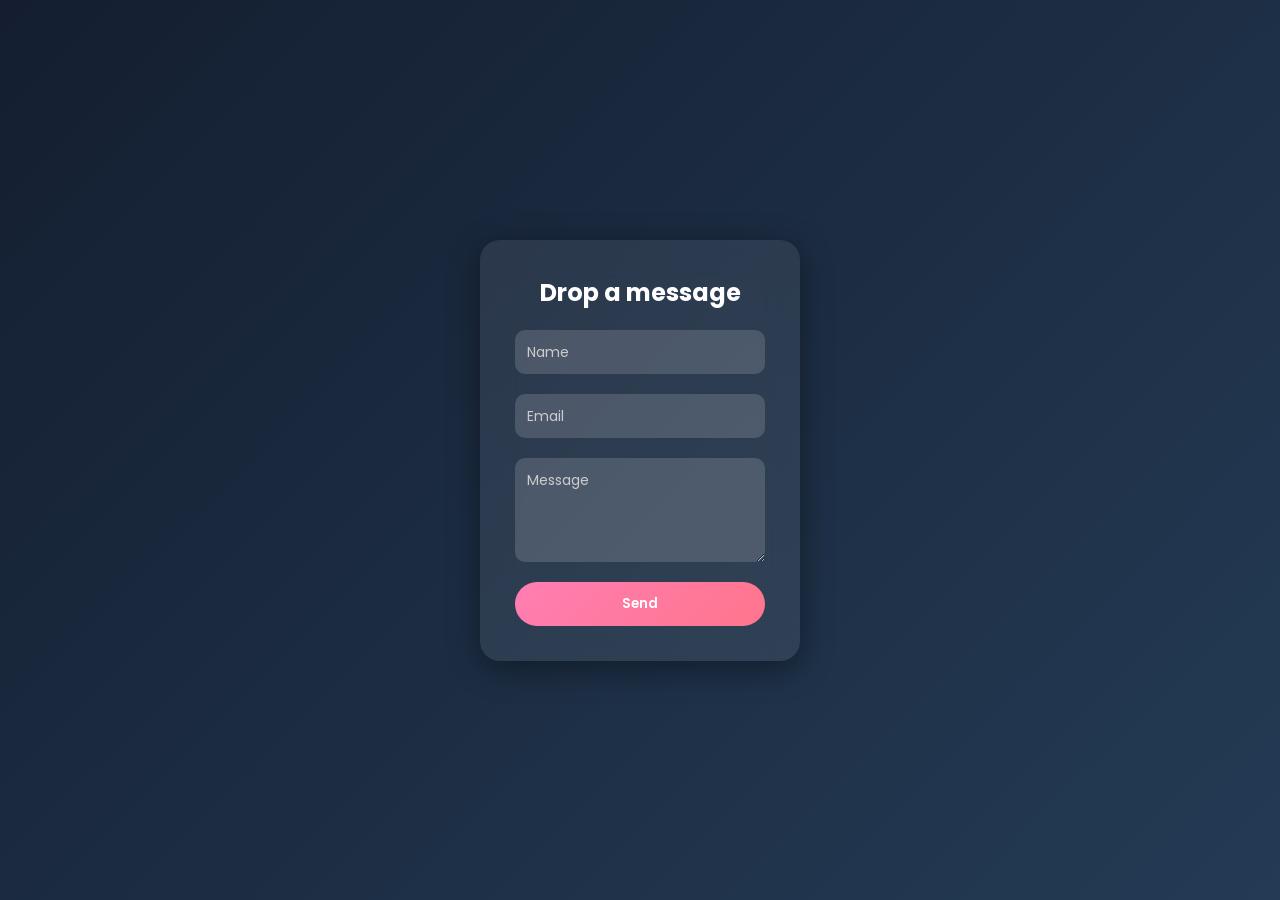
<file: index.html>
<html>
    <head>
        <title>Interactive Form | Form Filling</title>
        <meta charset="UTF-8">
        <meta name="viewport" content="width=device-width, initial-scale=1.0">
        <link rel="stylesheet" href="style.css">
    </head>
    <body>
      
             <form onsubmit="return false;">
    <h2>Drop a message </h2>

    <div class="input-group">
        <input type="text" id="name" required>
        <label>Name</label>
    </div>

    <div class="input-group">
        <input type="email" id="email" required>
        <label>Email</label>
    </div>

    <div class="input-group">
        <textarea id="message" rows="4" required></textarea>
        <label>Message</label>
    </div>

    <button type="button" onclick="sample()">Send</button>
</form>
            
             <script src="./script.js"></script>

    </body>
</html>
</file>
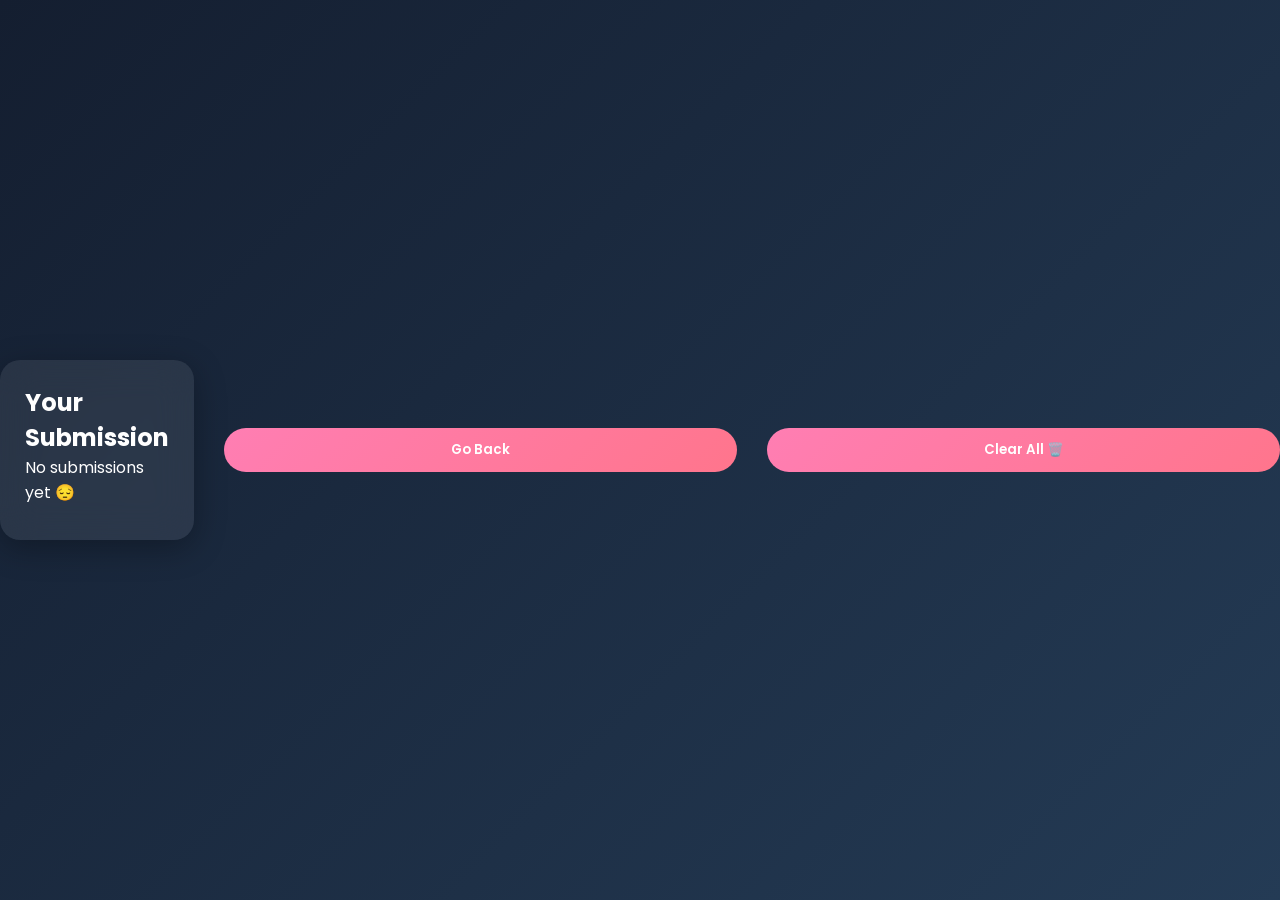
<file: view.html>
<html>
<head>
    <title>View Details</title>
    <link rel="stylesheet" href="style.css">
</head>

<body>

    <div id="output">
        <h2>Your Submission</h2>
    </div>
    <button onclick="window.location.href='index.html'">Go Back</button>

    <script>
         let submissions = JSON.parse(localStorage.getItem("submissions")) || [];

    const container = document.getElementById("output");

    if (submissions.length === 0) {
        container.innerHTML += "<p>No submissions yet 😔</p>";
    } else {
        submissions.forEach((data, index) => {
            container.innerHTML += `
                <div style="margin-bottom:20px; padding:10px; border-bottom:1px solid #ccc;">
                    <p><b>#${index + 1}</b></p>
                    <p><b>Name:</b> ${data.name}</p>
                    <p><b>Email:</b> ${data.email}</p>
                    <p><b>Message:</b> ${data.message}</p>
                </div>
            `;
        });
    }
    </script>
    <button onclick="clearData()">Clear All 🗑️</button>

<script>
function clearData() {
    localStorage.removeItem("submissions");
    location.reload();
}
</script>

</body>
</html>
</file>
<file: style.css>
@import url('https://fonts.googleapis.com/css2?family=Poppins:wght@300;400;600&display=swap');

* {
    margin: 0;
    padding: 0;
    box-sizing: border-box;
    font-family: 'Poppins', sans-serif;
}

body {
    height: 100vh;
    display: flex;
    justify-content: center;
    align-items: center;
    background: linear-gradient(135deg, #141e30, #243b55);
    gap: 30px;
}

/* FORM */
form {
    background: rgba(255, 255, 255, 0.08);
    padding: 35px;
    border-radius: 20px;
    backdrop-filter: blur(18px);
    box-shadow: 0 8px 32px rgba(0,0,0,0.4);
    width: 320px;
    color: white;
    animation: fadeIn 0.8s ease-in-out;
}

form h2 {
    text-align: center;
    margin-bottom: 20px;
}

/* FLOATING INPUT */
.input-group {
    position: relative;
    margin-bottom: 20px;
}

.input-group input,
.input-group textarea {
    width: 100%;
    padding: 12px;
    border: none;
    border-radius: 10px;
    outline: none;
    background: rgba(255,255,255,0.15);
    color: white;
}

.input-group label {
    position: absolute;
    left: 12px;
    top: 12px;
    font-size: 14px;
    color: #ccc;
    pointer-events: none;
    transition: 0.3s;
}

/* FLOAT EFFECT */
.input-group input:focus + label,
.input-group input:valid + label,
.input-group textarea:focus + label,
.input-group textarea:valid + label {
    top: -8px;
    left: 10px;
    font-size: 11px;
    background: #243b55;
    padding: 2px 6px;
    border-radius: 6px;
}

/* BUTTON */
button {
    width: 100%;
    padding: 12px;
    border: none;
    border-radius: 25px;
    background: linear-gradient(135deg, #ff7eb3, #ff758c);
    color: white;
    font-weight: 600;
    cursor: pointer;
    transition: 0.3s;
}

button:hover {
    transform: translateY(-2px);
    box-shadow: 0 5px 20px rgba(255, 118, 136, 0.5);
}

/* OUTPUT CARD */
#output {
    background: rgba(255,255,255,0.08);
    padding: 25px;
    border-radius: 20px;
    backdrop-filter: blur(18px);
    color: white;
    width: 300px;
    box-shadow: 0 8px 32px rgba(0,0,0,0.3);
    animation: fadeIn 1s ease-in-out;
}

#output p {
    margin-bottom: 10px;
}

/* ANIMATION */
@keyframes fadeIn {
    from {
        opacity: 0;
        transform: translateY(20px);
    }
    to {
        opacity: 1;
        transform: translateY(0);
    }
}
</file>
